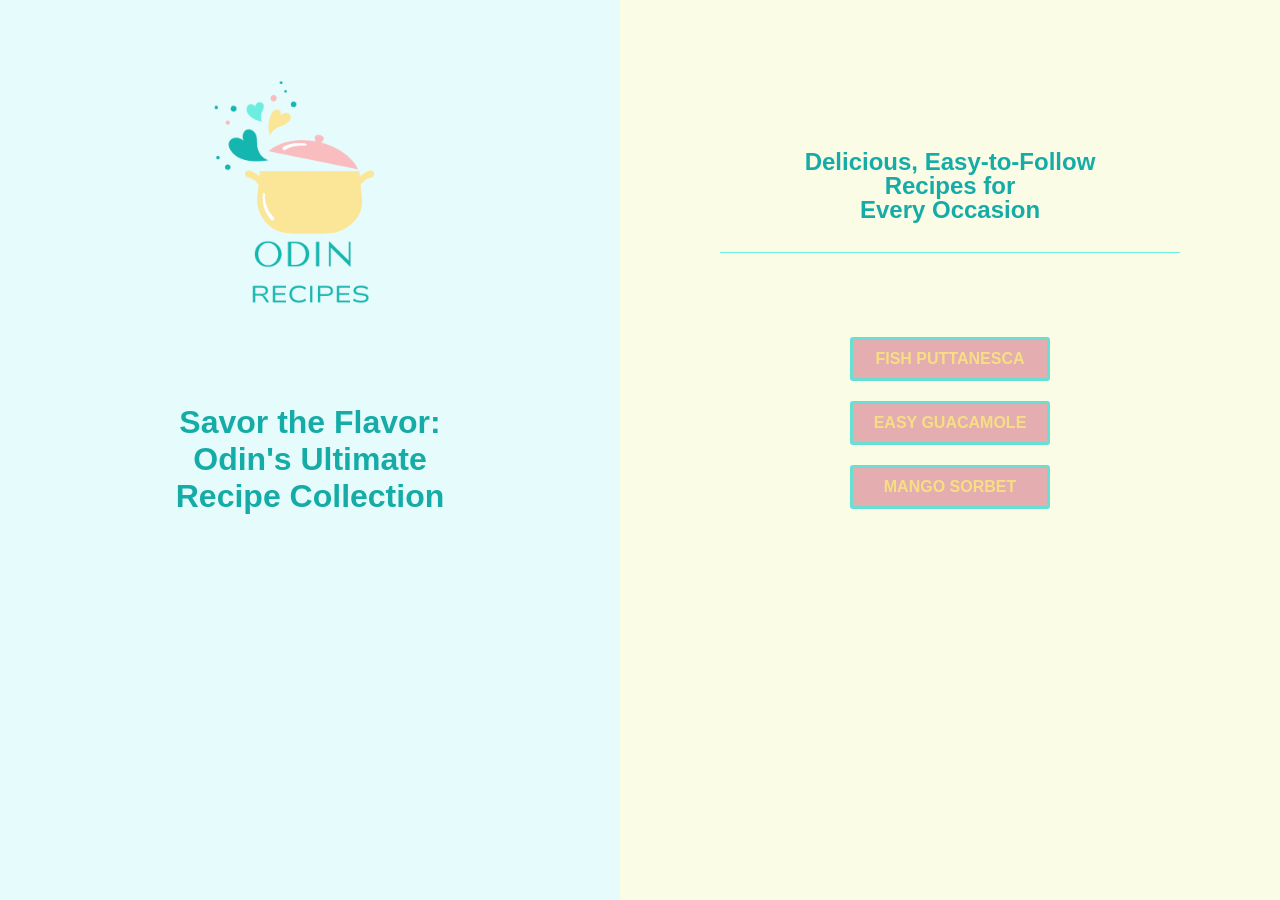
<file: index.html>
<!DOCTYPE html>
<html lang="en">
<head>
    <meta charset="UTF-8">
    <meta name="viewport" content="width=device-width, initial-scale=1.0">
    <title>Odin Recipe Index</title>
    <link rel="stylesheet" href="styles.css">
</head>
<body class="split-layout">

    <!-- Header Section Markup
         Split-left
    -->

    <div class="index-header split-left">
        <img style="width:400px" class="logo" src="images/logo.jpg" alt="Odin Recipes' logo">
        <br>
        <h1 class="headline-index">Savor the Flavor:<br> Odin's Ultimate<br> Recipe Collection</h1>
        <br>
    </div>

    <!-- Header Section Markup
         Split-right
    -->

    <div class="split-right">
        <div class="content">
            <h2 class="title">Delicious, Easy-to-Follow<br> Recipes for<br> Every Occasion</h2>
            <br>
        </div>
        <div class="menu">
            <a href="recipes/fish-puttanesca.html" target="_blank">Fish Puttanesca</a>
            <a href="recipes/guacamole.html" target="_blank">Easy Guacamole</a>
            <a href="recipes/mango-sorbet.html" target="_blank">Mango Sorbet</a>
        </div>

    </div>

</body>
</html>
</file>
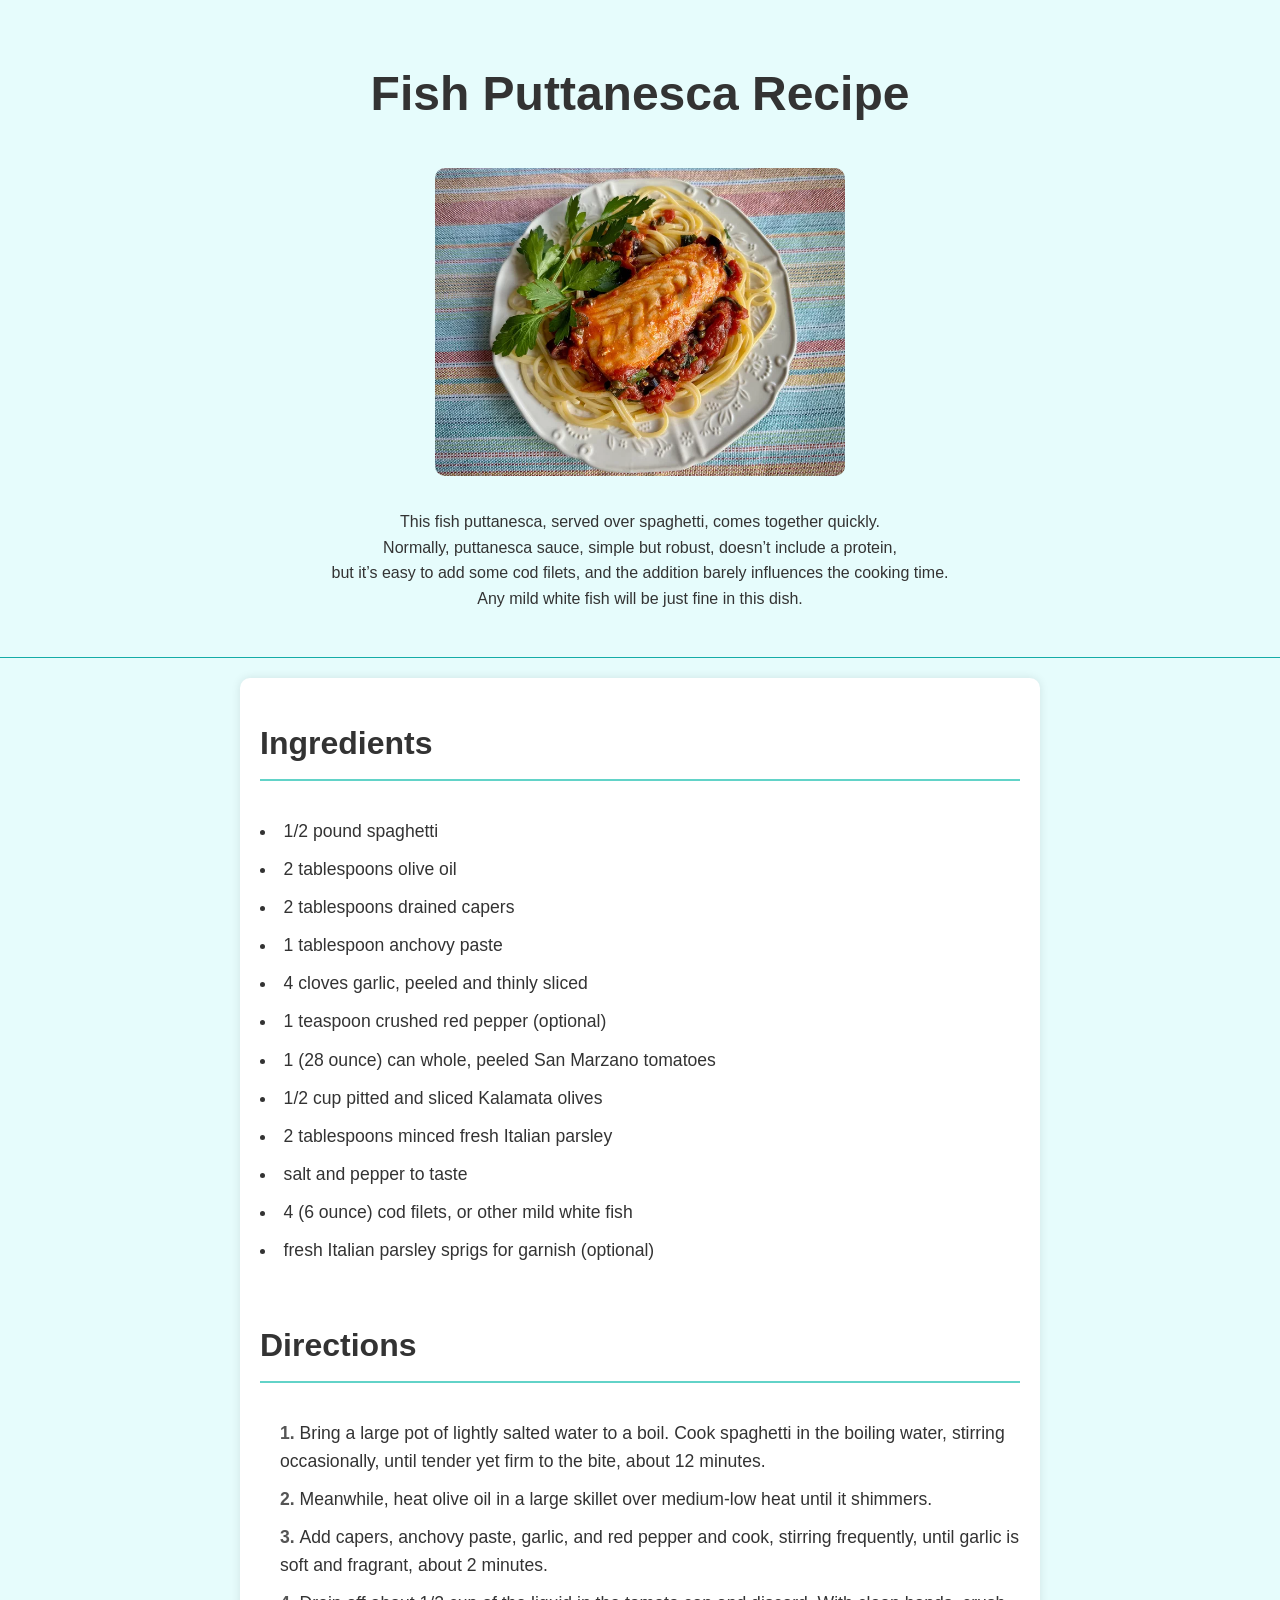
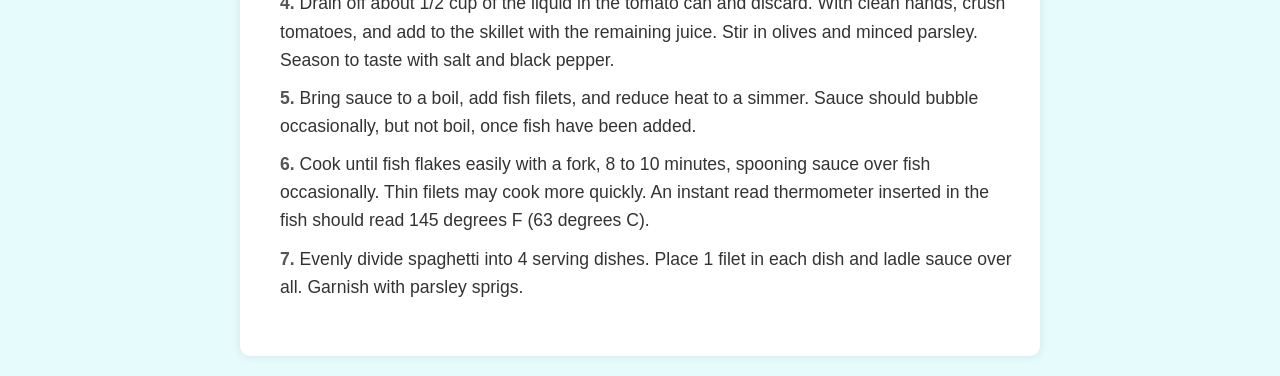
<file: recipes/fish-puttanesca.html>
<!DOCTYPE html>
<html lang="en">
<head>
    <meta charset="UTF-8">
    <meta name="viewport" content="width=device-width, initial-scale=1.0">
    <title>Document</title>
    <link rel="stylesheet" href="../styles.css">
</head>
<body class="recipe-body">
    <!-- Recipe Header Section Markup-->

    <div class="header">
        <br>
        <h1 class="headline">Fish Puttanesca Recipe</h1>
        <br>
        <img src="./images/fish-puttanesca.jpg" alt="Fish puttanesca dish with Spaghetti" height="310" width="410">
        <br><br>
        <p>This fish puttanesca, served over spaghetti, comes together quickly.<br> Normally, puttanesca sauce, simple but robust, doesn’t include a protein,<br> but it’s easy to add some cod filets, and the addition barely influences the cooking time.<br> Any mild white fish will be just fine in this dish.</p>
        <br>
    </div>
    
    <!-- Container Section Markup
        Recipe Ingredients
    -->

    <div class="container">
        <h2>Ingredients</h2>
        <br>
        <ul class="ingredients">
            <li>1/2 pound spaghetti</li>
            <li>2 tablespoons olive oil</li>
            <li>2 tablespoons drained capers</li>
            <li>1 tablespoon anchovy paste</li>
            <li>4 cloves garlic, peeled and thinly sliced</li>
            <li>1 teaspoon crushed red pepper (optional)</li>
            <li>1 (28 ounce) can whole, peeled San Marzano tomatoes</li>
            <li>1/2 cup pitted and sliced Kalamata olives</li>
            <li>2 tablespoons minced fresh Italian parsley</li>
            <li>salt and pepper to taste</li>
            <li>4 (6 ounce) cod filets, or other mild white fish</li>
            <li>fresh Italian parsley sprigs for garnish (optional)</li>
        </ul>
        <br>

    <!-- Container Section Markup
         Recipe Directions  
    -->

        <h2>Directions</h2>
        <br>
        <ol class="directions">
            <li>Bring a large pot of lightly salted water to a boil. Cook spaghetti in the boiling water, stirring occasionally, until tender yet firm to the bite, about 12 minutes.</li>
            <li>Meanwhile, heat olive oil in a large skillet over medium-low heat until it shimmers.</li>
            <li>Add capers, anchovy paste, garlic, and red pepper and cook, stirring frequently, until garlic is soft and fragrant, about 2 minutes.</li>
            <li>Drain off about 1/2 cup of the liquid in the tomato can and discard. With clean hands, crush tomatoes, and add to the skillet with the remaining juice. Stir in olives and minced parsley. Season to taste with salt and black pepper.</li>
            <li>Bring sauce to a boil, add fish filets, and reduce heat to a simmer. Sauce should bubble occasionally, but not boil, once fish have been added.</li>
            <li>Cook until fish flakes easily with a fork, 8 to 10 minutes, spooning sauce over fish occasionally. Thin filets may cook more quickly. An instant read thermometer inserted in the fish should read 145 degrees F (63 degrees C).</li>
            <li>Evenly divide spaghetti into 4 serving dishes. Place 1 filet in each dish and ladle sauce over all. Garnish with parsley sprigs.</li>
        </ol>
        <br>
    </div>
</body>
</html>
</file>
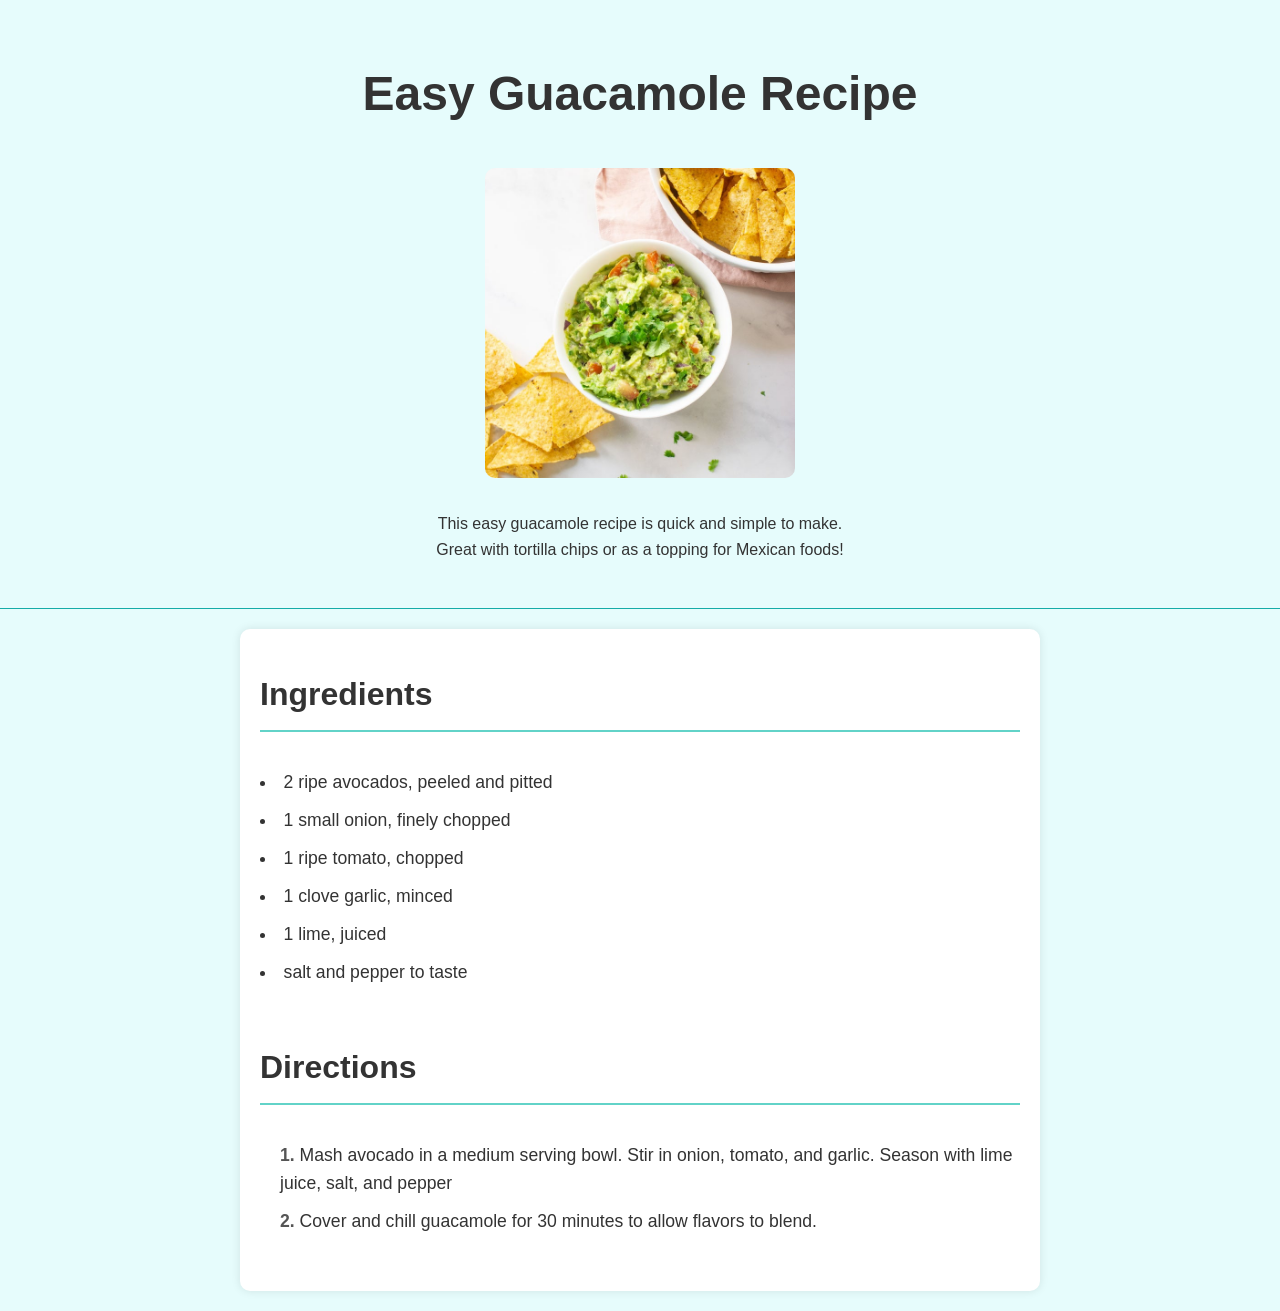
<file: recipes/guacamole.html>
<!DOCTYPE html>
<html lang="en">
<head>
    <meta charset="UTF-8">
    <meta name="viewport" content="width=device-width, initial-scale=1.0">
    <title>Guacamole Recipe</title>
    <link rel="stylesheet" href="../styles.css">
</head>
<body class="recipe-body">

    <!-- Recipe Header Section Markup-->

    <div class="header">
        <br>
        <h1 class="headline">Easy Guacamole Recipe</h1>
        <br>
        <img src="./images/guacamole.jpg" alt="guacamole finished dish" height="310" width="310">
        <br><br>
        <p>This easy guacamole recipe is quick and simple to make.<br> Great with tortilla chips or as a topping for Mexican foods!</p>
        <br>
    </div>
    
    <!-- Container Section Markup
         Recipe Ingredients
    -->

    <div class="container">
        <h2>Ingredients</h2>
        <br>
        <ul class="ingredients">
            <li>2 ripe avocados, peeled and pitted</li>
            <li>1 small onion, finely chopped</li>
            <li>1 ripe tomato, chopped</li>
            <li>1 clove garlic, minced</li>
            <li>1 lime, juiced</li>
            <li>salt and pepper to taste</li>
        </ul>
        <br>

    <!-- Container Section Markup
         Recipe Directions
    -->

        <h2>Directions</h2>
        <br>
        <ol class="directions">
            <li>Mash avocado in a medium serving bowl. Stir in onion, tomato, and garlic. Season with lime juice, salt, and pepper</li>
            <li>Cover and chill guacamole for 30 minutes to allow flavors to blend.</li>
        </ol>
        <br>
    </div>
</body>
</html>
</file>
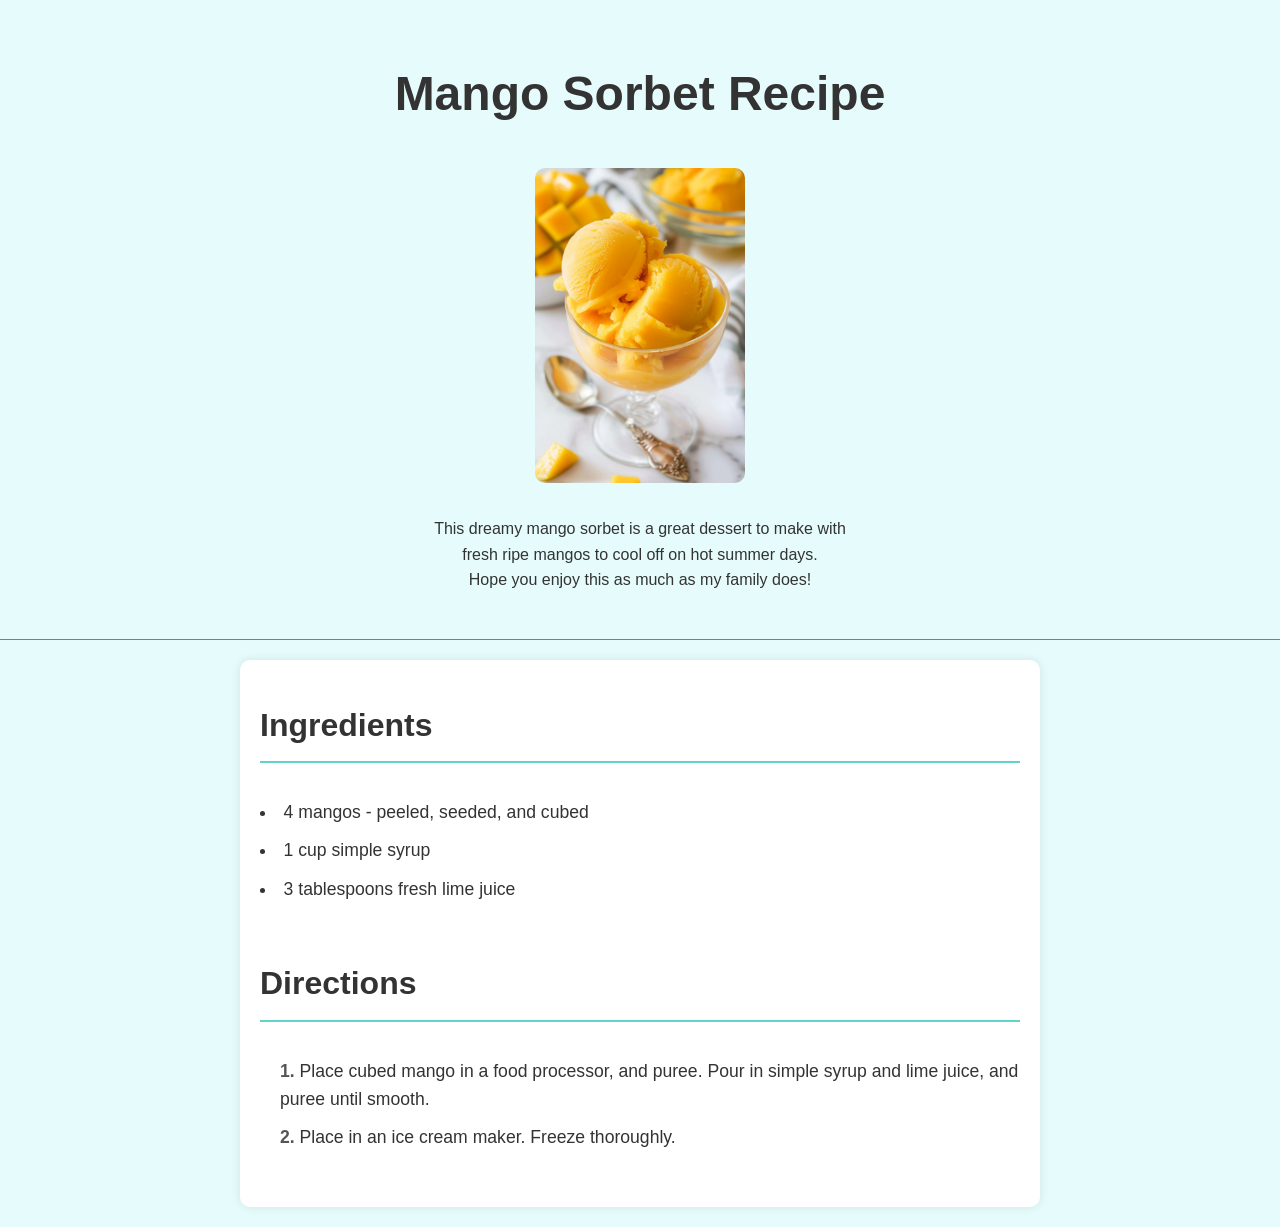
<file: recipes/mango-sorbet.html>
<!DOCTYPE html>
<html lang="en">
<head>
    <meta charset="UTF-8">
    <meta name="viewport" content="width=device-width, initial-scale=1.0">
    <title>Document</title>
    <link rel="stylesheet" href="../styles.css">
</head>
<body class="recipe-body">

    <!-- Recipe Header Section Markup-->

    <div class="header">
        <br>
        <h1 class="headline">Mango Sorbet Recipe</h1>
        <br>
        <img src="./images/mango-sorbet.jpg" alt="mango sorbet in a dessert glass" height="310" width="210">
        <br><br>
        <p>This dreamy mango sorbet is a great dessert to make with <br>fresh ripe mangos to cool off on hot summer days.<br> Hope you enjoy this as much as my family does!</p>
        <br>
    </div>
    
    <!-- Container Section Markup
        Recipe Ingredients
    -->

    <div class="container">
        <h2>Ingredients</h2>
        <br>
        <ul class="ingredients">
            <li>4 mangos - peeled, seeded, and cubed</li>
            <li>1 cup simple syrup</li>
            <li>3 tablespoons fresh lime juice</li>
        </ul>
        <br>
    
    <!-- Container Section Markup
        Recipe Directions
    -->

        <h2>Directions</h2>
        <br>
        <ol class="directions">
            <li>Place cubed mango in a food processor, and puree. Pour in simple syrup and lime juice, and puree until smooth.
            </li>
            <li>Place in an ice cream maker. Freeze thoroughly.
            </li>
        </ol>
        <br>
    </div>
    
</body>
</html>
</file>
<file: styles.css>
/* Universal Styles */

* {
    box-sizing: border-box;
    padding: 0;
    margin: 0;
}

body {
    font-family: 'Lucida Sans', 'Lucida Sans Regular', 'Lucida Grande', 'Lucida Sans Unicode', Geneva, Verdana, sans-serif;
}

/* Split-layout Styles for index.html */

body.split-layout {
    display: flex;
    margin: 0;
    height: 100vh;
}

.split-left, .split-right {
    flex: 1;
    flex-direction: column;
}

.split-left {
    flex: 1;
    background-color: #E6FCFC;
    text-align: center;
}

.headline-index {
    color: #15aca7;
}

.split-right {
    flex: 1;
    padding: 20px;
    background-color: #fafce6;
    text-align: center;
}

.content, .title, .menu {
    display: flex;
    flex-direction: column;
    padding: 60px 70px;
}

.title {
    color:#15aca7;
    border-bottom: 1px solid #6DECE0;
    line-height: 24px;
    padding-bottom: 30px;
    margin: 10px;
}

.menu {
    padding: 1px 200px;
    position: relative;
    top: -15px;
    text-align: center;
    width: 100%;
}

.menu a {
    background-color: #e4adb0;
    border: 3px solid #67dfd3;
    border-radius: 3px;
    color:#f7de85;
    font-weight: bold;
    display: inline-block;
    margin: 10px;
    padding: 10px;
    text-decoration: none;
    text-transform: uppercase;

}

.menu a:hover {
    background-color: #62d3c8;
    border: 2px dotted #f7de85;
    color:#ce9295;

}

/* Recipe Pages Style */

body.recipe-body {
    font-family: Arial, Helvetica, sans-serif;
    line-height: 1.6;
    background-color: #E6FCFC;
    color: #333;
    margin: 0;
    padding: 0
}

.header {
    text-align: center;
    padding: 20px;
    border-bottom: 1px solid #15aca7;
}

.header .headline {
    font-size: 3em;
    margin: 10px 0;
    color: #333;
}

.header img {
    max-width: 100%;
    height: auto;
    border-radius: 10px;
}

header p {
    font-size: 3em;
    color: #555;
    margin: 20px 0;
}

.container {
    max-width: 800px;
    margin: 20px auto;
    padding: 20px;
    background-color: #fff;
    border-radius: 10px;
    box-shadow: 0 0 10px rgba(0, 0, 0, 0.1);
    
}

.container h2 {
    font-size: 2em;
    color: #333;
    border-bottom: 2px solid #62d3c8;
    padding-bottom: 10px;
    margin-top: 20px;
}

.container .ingredients,
.container .directions {
    list-style-position: inside;
    padding: 0;
}

.container .ingredients li,
.container .directions li {
    margin: 10px 0;
    font-size: 1.1em;
}

.container .directions li {
    margin-left: 20px;
}

.container .directions li::marker {
    font-weight: bold;
    color: #555;
}
</file>
